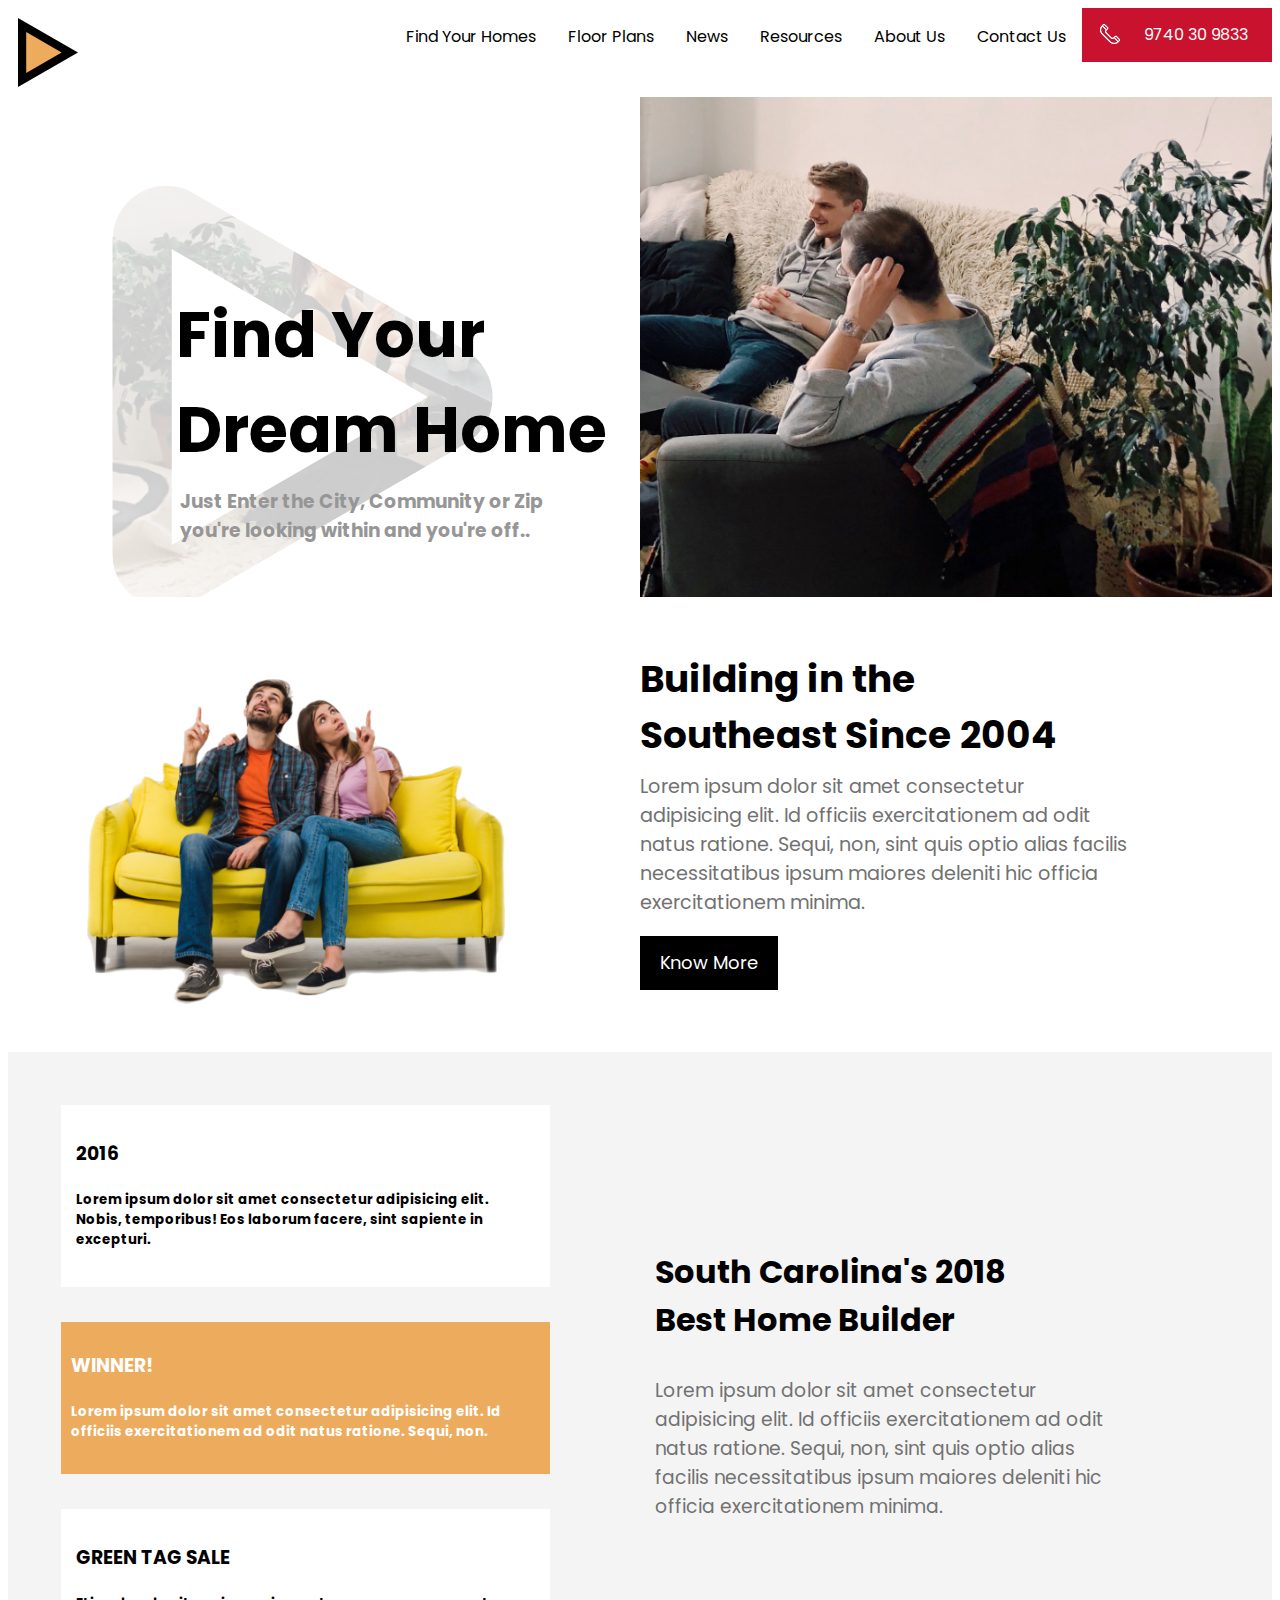
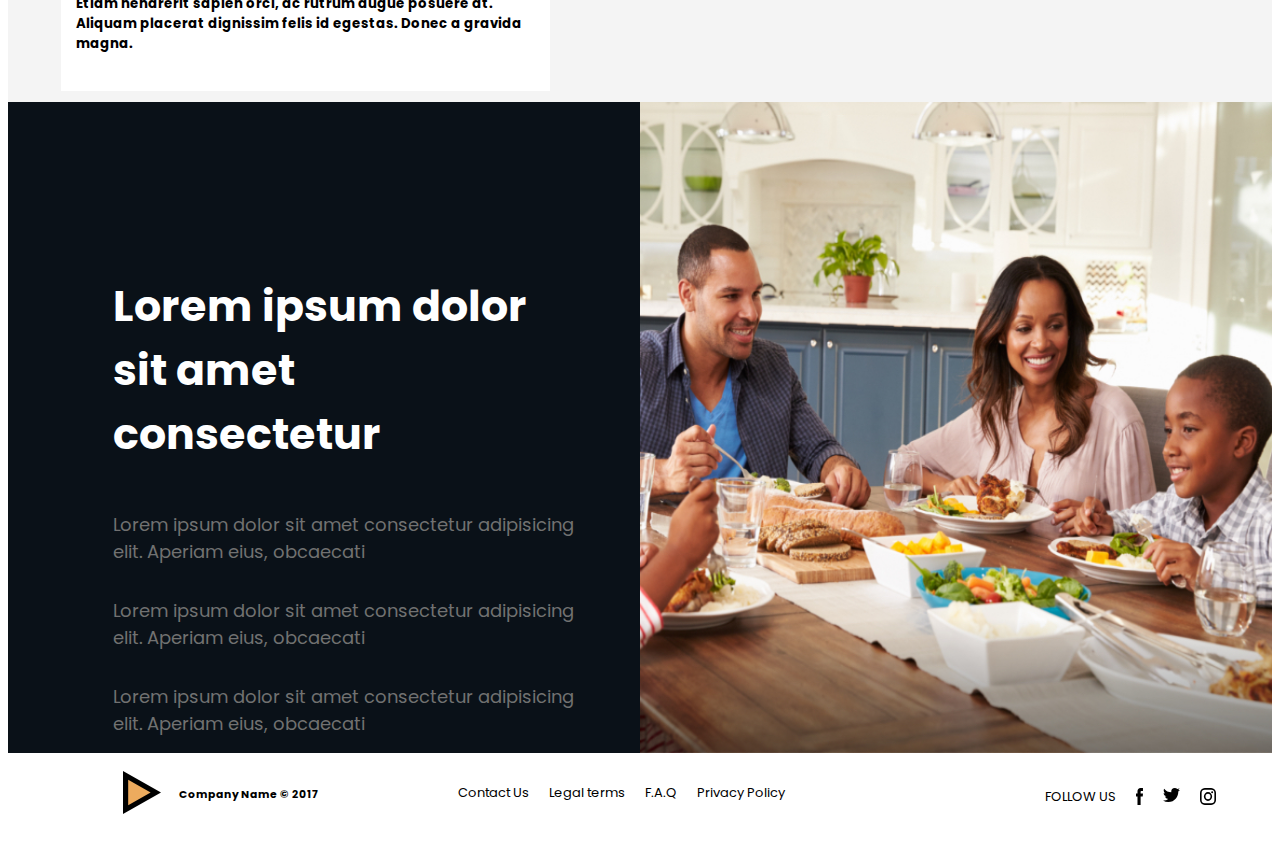
<file: Index.html>
<!DOCTYPE html>
<head>
    <meta name="viewport" content="width=device-width, initial-scale=1.0">
    <title>Index</title>
    <link href="https://fonts.googleapis.com/css?family=Poppins&display=swap" rel="stylesheet">
    <link rel="stylesheet" href="style.css">

</head>
<body>
        
                <div class="logo">
                  <a href="index.html"><img src="frontend-assignment/task(1)/Files/logo.svg" width="60">
                  </a></div>
                <nav class="menu">
                  <ul>
                  <li><a href="#">Find Your Homes</a></li>
                  <li><a href="#">Floor Plans</a></li>
                  <li><a href="#">News</a>
                    <ul class="dropdown">
                      <li><a href="#">News-1</a></li>
                      <li><a href="#">News-2</a></li>
                      <li><a href="#">News-3</a></li>
                    </ul>
                  </li>
                  <li><a href="#">Resources</a>
                    <ul class="dropdown">
                      <li><a href="#">Resource-1</a></li>
                      <li><a href="#">Resource-2</a></li>
                      <li><a href="#">Resource-3</a></li>
                    </ul>
                  </li>
                  <li><a href="#">About Us</a></li>
                  <li><a href="contactus.html">Contact Us</a></li>
                </ul>
                  <div class="header_phone">
                         <img src="frontend-assignment/task(1)/Files/phone.png">
                        <a href="#" style="color:white; text-decoration: none;"> 9740 30 9833</a>
                              </div>
                  
                  </nav>
                
                
                        <div class="First-container">
                          <div class="banner-content">
                              <img class="banner" src="frontend-assignment/task(1)/Files/mail-banner.jpg" width="100%"> 
                              <img class="img-triangle" src="frontend-assignment/task(1)/Files/INFO-BG.svg"  >
                              <h1 class="home-title">Find Your<br> Dream Home</h1>
                              <h3 class="sub-title">Just Enter the City, Community or Zip you're looking within and you're off..</h3>
                          </div>
                        </div>
                          <div class="second-container">
                            <div class="left-content">
                              <img class="left-image" src="frontend-assignment/task(1)/Files/01.jpg"  >
                            </div>
                            <div class="right">
                                <h3 class="right-content">Building in the<br>Southeast Since 2004</h3>
                                <h3 class="right-sub-title">Lorem ipsum dolor sit amet consectetur adipisicing elit. Id officiis exercitationem ad odit natus ratione. Sequi, non, sint quis optio alias facilis necessitatibus ipsum maiores deleniti hic officia exercitationem minima.</h3>
                                <div class="know-button">
                                <a href="">Know More</a>
                              </div>
                            </div>

                          </div>
                          <div class="third-container">
                            <div class="main-box">
                            <div class="box" id="box1" tabindex="0"  onkeypress="display_Content('box1-head','box1-content')" onclick="display_Content('box1-head','box1-content')">
                              <h3 id="box1-head">2016</h3>
                              <h5 id="box1-content">Lorem ipsum dolor sit amet consectetur adipisicing elit. Nobis, temporibus! Eos laborum facere,  sint sapiente in excepturi.</h5>
                            </div>
                            <div class="box2" id="box2" tabindex="0"  onkeypress="display_Content('box2-head','box2-content')" onclick="display_Content('box2-head','box2-content')">
                                <h3 id="box2-head">WINNER!</h3>
                                <h5 id="box2-content">Lorem ipsum dolor sit amet consectetur adipisicing elit. Id officiis exercitationem ad odit natus ratione. Sequi, non.</h5>
                              </div>
                              <div class="box" id="box3" tabindex="0"  onkeypress="display_Content('box3-head','box3-content')" onclick="display_Content('box2-head','box2-content')">
                                  <h3 id="box3-head">GREEN TAG SALE</h3>
                                  <h5 id="box3-content">Etiam hendrerit sapien orci, ac rutrum augue posuere at. Aliquam placerat dignissim felis id egestas. Donec a gravida magna.</h5>
                                </div>
                              </div>
                            <div class="main-box-right" >
                            
                                
                                    <h3 class="right-content-one" id="right-content-one"> South Carolina's 2018 Best Home Builder</h3>
                                    <h3 class="right-sub-title-one" id="right-sub-title-one">Lorem ipsum dolor sit amet consectetur adipisicing elit. Id officiis exercitationem ad odit natus ratione. Sequi, non, sint quis optio alias facilis necessitatibus ipsum maiores deleniti hic officia exercitationem minima.</h3>
                                    
                                </div>
                          </div>
                          <div class="fourth-container">
                            <div class="main-box-left">
                              <h1 class="fourth-content">Lorem ipsum dolor sit amet consectetur</h1>
                             <ol>
                               <!-- <li class="fourth-content">Lorem ipsum dolor sit amet consectetur</li> -->
                               <li class="fourth-sub-content">
                                 Lorem ipsum dolor sit amet consectetur adipisicing elit. Aperiam eius, obcaecati 
                               </li>
                               <li class="fourth-sub-content">
                                   Lorem ipsum dolor sit amet consectetur adipisicing elit. Aperiam eius, obcaecati 
                                </li>
                                <li class="fourth-sub-content">
                                    Lorem ipsum dolor sit amet consectetur adipisicing elit. Aperiam eius, obcaecati 
                                  </li>

                               
                             </ol> 
                            </div>
                            <div class="main-box-right1" >
                                <img src="frontend-assignment/task(1)/Files/02.jpg" width="100%" height="100%">

                            </div>


                          </div>

                              <footer class="footer-distributed">
                          
                                
                          
                                <div class="footer-left">
                                    <div class="footer-logo">
                                        <img src="frontend-assignment/task(1)/Files/logo.svg" >
                                        </div>
                                        <h5 class="company">Company Name &copy; 2017</h5>
                                </div>
                          
                                  <div class="footer-links">
                                      
                                    <a  href="#">Contact Us</a>
                          
                                    <a href="#">Legal terms</a>
                          
                                    <a href="#">F.A.Q</a>
                          
                                    <a href="#">Privacy Policy</a>
                          
                                    
                                  </div>

                                  <div class="footer-right">
                                      <div class="follow-us"><p>FOLLOW US</p></div>
                                      <a href="#"><img src="frontend-assignment/task(1)/Files/facebook-icon.svg"></a>
                                      <a href="#"><img src="frontend-assignment/task(1)/Files/twitter-icon.svg" ></a>
                                      <a href="#"><img src="frontend-assignment/task(1)/Files/instagram-icon.svg" ></a>
                                      
                              
                                    </div>
                          
                                  
                                
                          
                              </footer>
                              
                         
                                        
                                      
                
                
                        
        
                      
                    
               
          
    
</body>
<script>
  function display_Content(id1,id2) {
var a =document.getElementById(id1).innerHTML;
var b =document.getElementById(id2).innerHTML;
document.getElementById("right-content-one").innerHTML = a;
document.getElementById("right-sub-title-one").innerHTML = b;
}
</script>
</html>
</file>
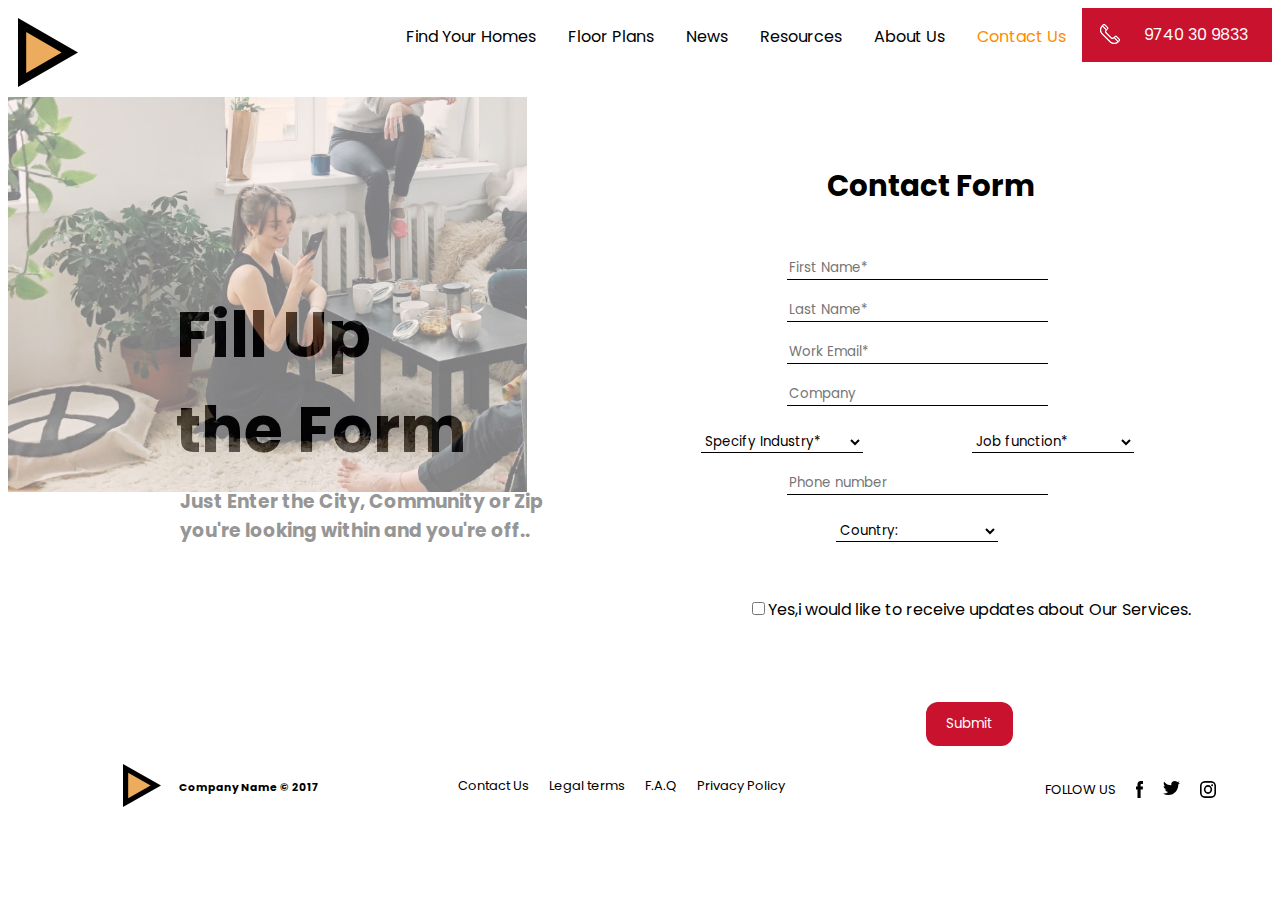
<file: contactus.html>
<!DOCTYPE html>
<head>
    <meta name="viewport" content="width=device-width, initial-scale=1.0">
    <title>Contact US</title>
    <link href="https://fonts.googleapis.com/css?family=Poppins&display=swap" rel="stylesheet">
    <link rel="stylesheet" href="style.css">

</head>
<body>
        <header>
                <div class="logo">
                  <a href="index.html"><img src="frontend-assignment/task(1)/Files/logo.svg" width="60">
                  </a></div>
                <nav class="menu">
                  <ul>
                  <li><a href="#">Find Your Homes</a></li>
                  <li><a href="#">Floor Plans</a></li>
                  <li><a href="#">News</a>
                    <ul class="dropdown">
                      <li><a href="#">News-1</a></li>
                      <li><a href="#">News-2</a></li>
                      <li><a href="#">News-3</a></li>
                    </ul>
                  </li>
                  <li><a href="#">Resources</a>
                    <ul class="dropdown">
                      <li><a href="#">Resource-1</a></li>
                      <li><a href="#">Resource-2</a></li>
                      <li><a href="#">Resource-3</a></li>
                    </ul>
                  </li>
                  <li><a href="#">About Us</a></li>
                  <li  class="active"><a href="#">Contact Us</a></li>
                </ul>
                  <div class="header_phone">
                         <img src="frontend-assignment/task(1)/Files/phone.png">
                        <a href="#" style="color:white; text-decoration: none;"> 9740 30 9833</a>
                              </div>
                  
                  </nav>
                  </header>
                  <div class="First-container-contact">
                        <h1 class="home-title">Fill Up<br> the Form</h1>
                        <h3 class="sub-title">Just Enter the City, Community or Zip you're looking within and you're off..</h3>
                        <div class="banner-content-contact">
                            <img class="banner-contact" src="frontend-assignment/task(1)/Files/mail-banner1.jpg"> 
                            
                            
                        </div>
                      
                  <div class="container">
                        <h3 class="contact-title">Contact Form</h3>
                        <form action="thankyou.html" method="POST" class="form">
                            <div class="name">
                                <input type="text" placeholder="First Name*" required>
                                <input type="text" placeholder="Last Name*" required>
                            </div>
                            <div class="email">
                                <input type="email" placeholder="Work Email*" required>
                                <input type="text" placeholder="Company">
                            </div>
                            <div class="select">
                                <select name="industry" id="" required >
                                        <option value="">Specify Industry*</option>
                                    <option value="Industry 1">IT</option>
                                    <option value="Industry 1">Bussiness</option>
                                    <option value="Industry 1">Management</option>
                                </select>
                                <select name="function" id="" required>
                                        <option value="">Job function*</option>
                                    <option value="Acounting">Accounting</option>
                                    <option value="Tester">Tester</option>
                                    <option value="Programmer">Designer</option>
                                </select>
                            </div>
                            <div class="phone">
                                <input type="tel" placeholder="Phone number">
                                    <select name="country" id="">
                                        <option >Country:</option>
                                        <option value="India">India</option>
                                        <option value="Usa">usa</option>
                                        
                                    </select>
                            </div>
                            <div class="check">
                                    <input type="checkbox" required>Yes,i would like to receive updates about Our Services.
                            </div>
                            <button type="submit" class="submit-button">Submit</button>
                        </form>
                    </div>
                    <br style="clear:both;"/>
                </div>
                    <footer class="footer-distributed">
                          
                                
                          
                            <div class="footer-left">
                                <div class="footer-logo">
                                    <img src="frontend-assignment/task(1)/Files/logo.svg" >
                                    </div>
                                    <h5 class="company">Company Name &copy; 2017</h5>
                            </div>
                      
                              <div class="footer-links">
                                  
                                <a  href="#">Contact Us</a>
                      
                                <a href="#">Legal terms</a>
                      
                                <a href="#">F.A.Q</a>
                      
                                <a href="#">Privacy Policy</a>
                      
                                
                              </div>

                              <div class="footer-right">
                                  <div class="follow-us"><p>FOLLOW US</p></div>
                                  <a href="#"><img src="frontend-assignment/task(1)/Files/facebook-icon.svg" tabindex="0"></a>
                                  <a href="#"><img src="frontend-assignment/task(1)/Files/twitter-icon.svg" tabindex="0"></a>
                                  <a href="#"><img src="frontend-assignment/task(1)/Files/instagram-icon.svg" tabindex="0"></a>
                                  
                          
                                </div>
                      
                              
                            
                      
                          </footer>
                          
                     
                                    
                                  
            
            
                    
    
                  
                
           
      

</body>
</file>
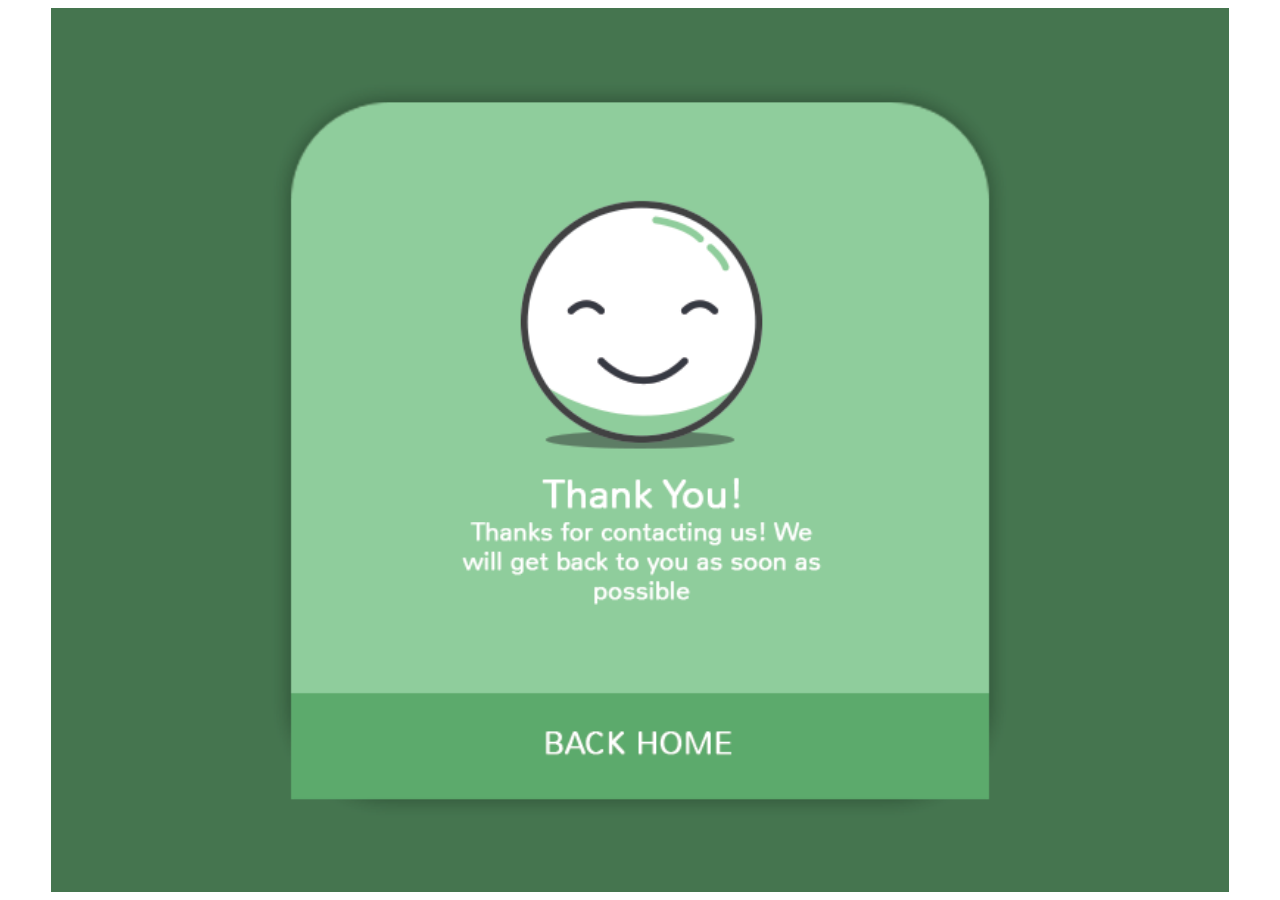
<file: thankyou.html>
<html lang="en">
<head>
    <meta charset="UTF-8">
    <meta name="viewport" content="width=device-width, initial-scale=1.0">
    <meta http-equiv="X-UA-Compatible" content="ie=edge">
    <title>Thank You</title>
</head>
<body>
    <center>
            <img class="thanks" src="frontend-assignment/task(1)/Files/thanks.png"  height="100%" >
    </center>

    
</body>
</html>
</file>
<file: style.css>
*{
  font-family:Poppins;
  
}

.container{
    clear:both;
    overflow:auto;
  }
  
  nav{float:right;}
  
  .logo img{float:left;
padding: 10px;}


  ul li a{
    text-decoration: none;
    color: black;
    cursor: pointer;
  }
  
  ul li a:hover,
  ul li a:focus-within{
    color:#c8122e;
    
  }
 
  
  nav {
    display: inline-flex;
    
  }
  nav .active a{

    color: darkorange;

  }
  
  ul {
    list-style: none;
    margin: 0;
    padding-left: 0;
    
  }
  
  li {
    display: block;
    float: left;
    padding: 1rem;
    position: relative;
    text-decoration: none;
    
  }
    
  
  
  ul li ul {
    background: white;
    position: absolute;
    transition: all 0.5s ease;
    margin-top: 1rem;
    padding: 1rem;
    left: 0;
    display: none;
  }
  
  ul li:hover > ul,
  ul li:focus-within > ul,
  ul li ul:hover,
  ul li ul:focus {
     visibility: visible;
     opacity: 1;
     display: block;
  }
  
  ul li ul li {
    clear: both;
    width: 100%;
  }

  nav .header_phone:hover,
  .header_phone:focus-within{
    background-color: orange;
  }

 nav .header_phone
{
	width: 190px;
	height: 54px;
	background: #c8122e;
}
.header_phone img
{
	margin: 6px 0 -4px 18px;
}
.header_phone a
{
	line-height: 54px;
    color: #ffffff;
    margin: 20px;
}

.banner {
    
    
    width: 100%;
  
}


.img-triangle{
   position: absolute;
   right: 50%;
   height: 600px;
   background-color: rgba(255, 255, 255, 80%);
}

.home-title{
  position: absolute;
  top: 244px;
  left: 176px;
  font-size: 398%;
    font-weight: bolder;
}

.sub-title{
  position: absolute;
  top: 468px;
  left: 180px;
  color: rgb(150, 150, 150);
  right: 55%;
}

.left-image{
  object-fit: scale-down;
  position: absolute;
   right: 54%;
   height: 456px;

}

.right{
  font-size: 200%;
  position: absolute;
  left: 50%;

}

.right .right-sub-title{
  margin-top: -29px;
  /* padding-right: 40px; */
  margin-right: 150px;
  color: #717171;
  padding-top: -1px;
  font-size: 60%;
  font-weight: normal;
  
}
.right .know-button a:hover{
  color: orange;
}

.right .know-button{
  
	background-color: black;
  text-align: center;
  width: fit-content;
    font-size: large;
}

.right .know-button a{
  line-height: 54px;
    color: #ffffff;
    margin: 20px;
    text-decoration: none;
}


.second-container{
  height: 428px;
  padding: 10px;
}
.third-container{
  background-color: #F4F4F4;
    width: 100%;
        display: flex;
        height: 650px;
}

.main-box{
  margin: 53px;
  width: 50%;
}

.box{
  padding: 15px;
    background-color: white;
    padding: -9px;
    margin-bottom: 35px;
    margin-right: 52px;
  
}
.box2{
  background-color: #EDAB5E;
  color: white;
  padding: 10px;
  margin-bottom :35px;
  margin-right: 52px;
}

.box:focus
{
  border:1px solid black;
}

.box2:focus
{
  border:1px solid black;
}



.right-area{
  position: absolute;
  left: 50%;

}

.right-content-one{
  width: 409px;
  margin-top: 196px;
  font-size: xx-large;

}

.right-sub-title-one
{
  padding-right: 144px;
  color: #717171;
  padding-top: -1px;
  font-weight: normal;
}

.main-box-left{
  width: 50%;
  float: left;
  background-color: #0A1118
}
.main-box-right{
  width: 57%;
}

.main-box-right1{
  width: 50%;
}

.fourth-content{
  color:white;
  
  margin-left: 105px;
  margin-right: 73px;
  margin-top: 172px;
  font-size: 267%;
}

ol {
  color: #717171;
  margin-left: 50px;
  list-style-type: none;
  margin-right: 50px;
  list-style-image: url("frontend-assignment/task(1)/Files/tick-mark-icon.svg");
  
  
}

.footer-distributed .footer-links a:hover{
  color: orange;
  
}

.fourth-container{
  display: flex;
  width: 100%;
}

.fourth-sub-content{
  padding-left: 15px;
    width: 94%;
    font-size: large;}

    .footer-distributed {
      background-color: white;
      display: inline-flex;
      width: 100%;
      font-size: small;
    }

    .footer-distributed .footer-left{
      display: inline-flex;
      width: 33%;
    }
    
    .footer-links{

      display: inline-flex;
      padding-top: 30px;
      width: 33%;
      margin-left: 13px;
     
      
    }

    footer{
      position: relative;
    }

    .footer-links a{
      color: black;
    }


    .footer-links a, .footer-right a{
      padding-left: 20px;
      text-decoration: none;
    }

    .footer-right{
      display: inline-flex;
      margin-left: 15%;
    }

    .footer-right a{
      padding-top: 35px;
    }
    

    .follow-us{
      padding-top: 21px;
    }

    .company{
      margin-top: 34px;
    }

    .footer-logo{
      padding: 18px;
      margin-left: 97px;
    }
    

    .footer-right img:hover{
      opacity: 0.5;
    }
   .banner-content .banner{
     width: 100%;
     display: inline;
   }




  


.container {
   
  margin-left: 140px;
  
   margin-top: 3%;
   height: 100%;
   position: relative;
}

.First-container-contact{
  display: flex;
}

.banner-content-contact{
  float: left;
    width: 50%;
    opacity: 0.5;
  
}

.banner-contact{
  width: 100%;
 
}




.First-container{


  width: 100%;
}

.form {
   
   text-align: center;  
}

/* label {
  margin-top: 5px;
  display: block;
  text-align: left;
  font: bold 0.8em poppins;
  text-transform: uppercase;
} */

.contact-title {
   text-align: center;
   font-size: 183%;
   margin-left: -78px;
}
header::after {
   content: " ";
   clear: both;
   display: block;
}
input[type=text], input[type=email], input[type=tel] {
   background:transparent;
   border-bottom: 1px solid black;
   border-left: none;
   border-right: none;
   border-top: none;
   margin: 0px 105px 0px 0px;
   padding-top: 20px;
}



select {
   width: 162px;
   background: transparent;
   border-bottom: 1px solid black;
   border-left: none;
   border-right: none;
   border-top: none;
   margin:25px 105px 0px 0px;
}
.check input[type=checkbox]{
   margin-top: 60px;
}
.submit-button {
   background: #c8122e;
   border: none;
   color: white;
   margin-top: 80px;
   padding: 12px 20px;
   border-radius: 12px;
}
select option {
   background: #cacfd4;
   border: none;
}
.submit-button:hover {
   opacity: 0.5;
}

input:hover::placeholder ,input:focus::placeholder{
  font-size:12px;
  position: relative;
  top: -20px;
  transition: ease-out 5s;
  font-weight: bold;
  font-size: 100%;
}
</file>
